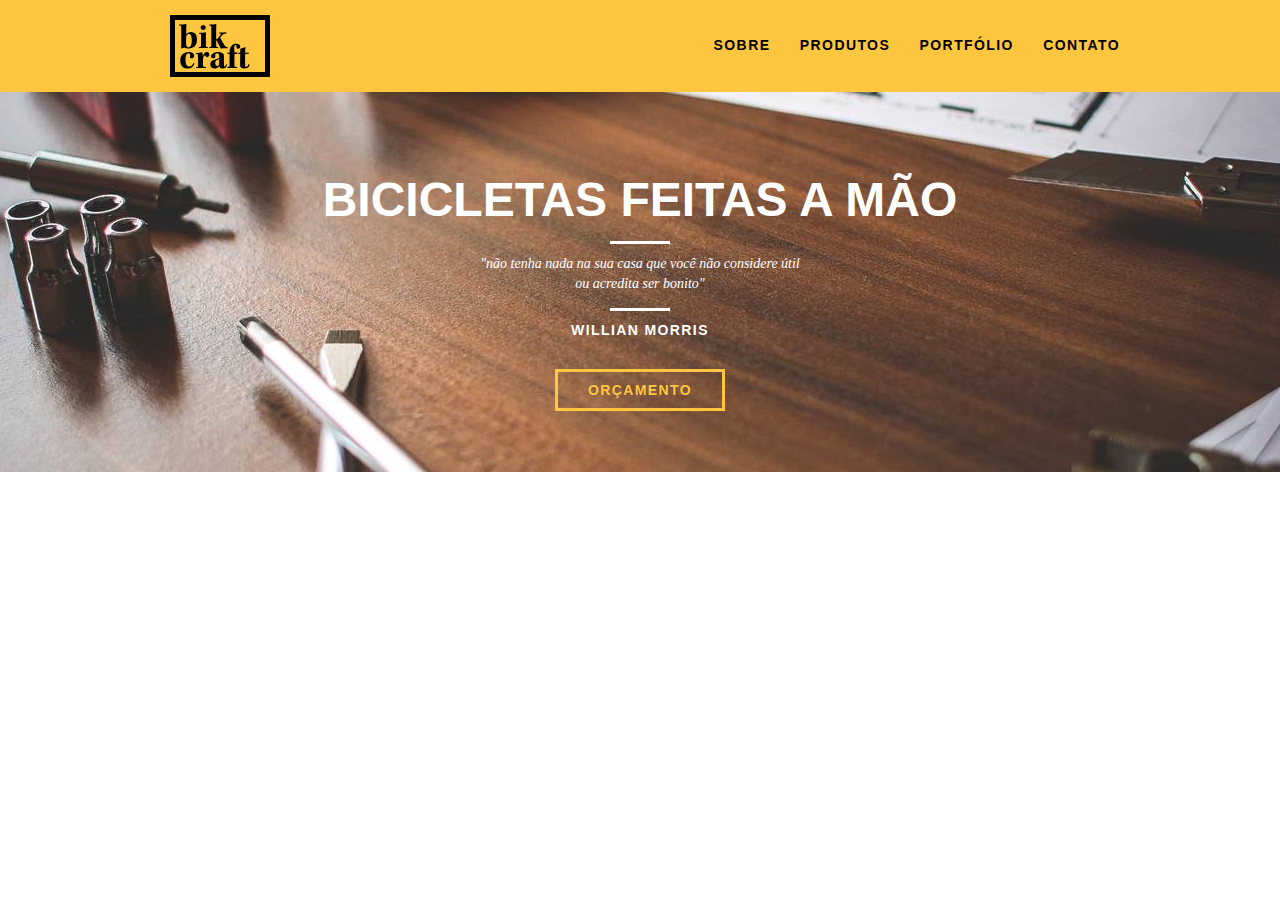
<file: index.html>
<!DOCTYPE html>
<html lang="pt-br">

<head>
  <meta charset="UTF-8">
  <title>Bikcraft</title>
  <meta name="viewport" content="width=device-width, initial-scale=1.0">
  <link rel="stylesheet" href="css/normalize.css">
  <link rel="stylesheet" href="css/reset.css">
  <link rel="stylesheet" href="css/grid.css">
  <link rel="stylesheet" href="css/style.css">
</head>

<body>

  <!---->
  <header class="header">
    <div class="container">
      <a href="index.html" class="grid-4">
        <img src="img/bikcraft.svg" alt="Bikcraft">
      </a>
      <nav class="header_menu" class="grid-12">
        <ul>
          <li><a href="sobre.html">Sobre</a></li>
          <li><a href="produtos.html">Produtos</a></li>
          <li><a href="portfolio.html">Portfólio</a></li>
          <li><a href="contato.html">Contato</a></li>
        </ul>
      </nav>
    </div>
  </header>

  <section class="introducao">
    <div class="container">
      <h1>bicicletas feitas a mão</h1>
      <blockquote class="quote-externo">
        <p>"não tenha nada na sua casa que você
          não considere útil ou acredita ser bonito"</p>
        <cite>WILLIAN MORRIS</cite>
      </blockquote>
      <a href="produtos.html" class="btn">Orçamento</a>
    </div>
  </section>

</body>

</html>
</file>
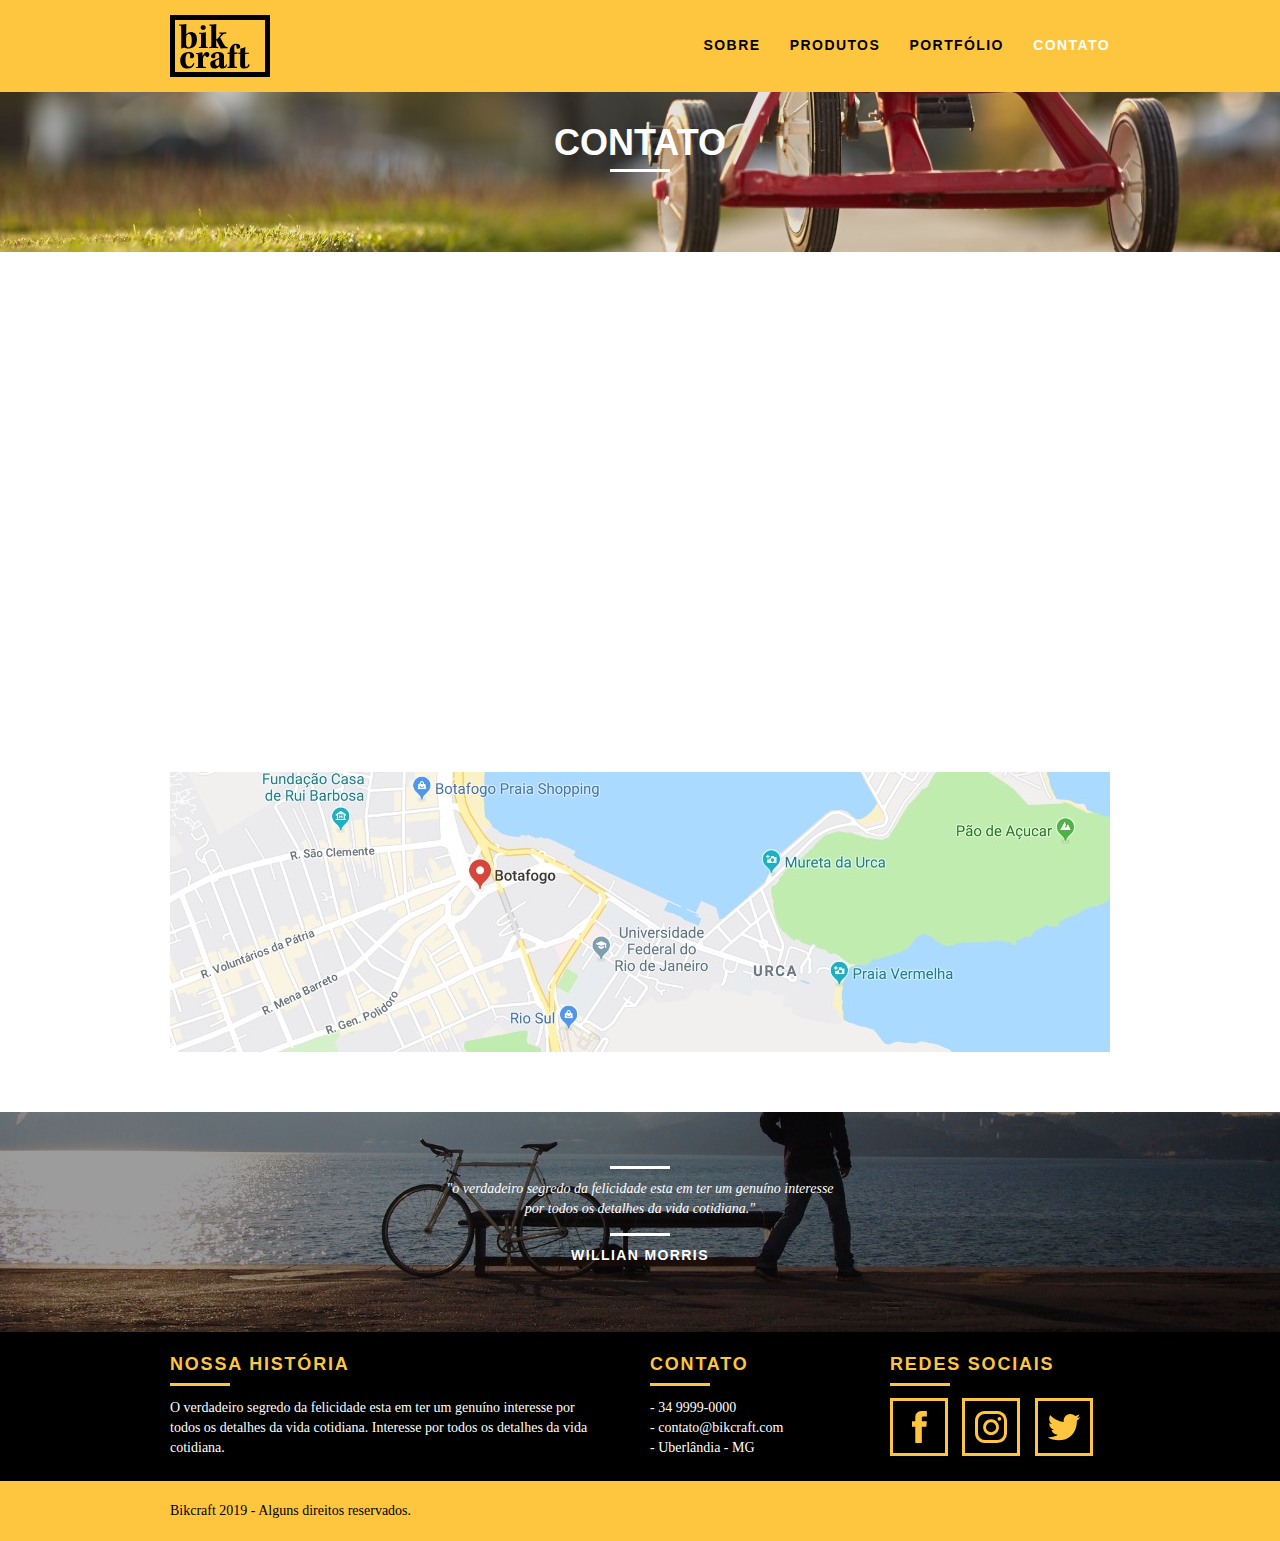
<file: contato.html>
<!DOCTYPE html>
<html lang="pt-br">

<head>
  <meta charset="UTF-8">
  <title>Bikcraft - Contato</title>
  <meta name="description"
    content="Compre sua bici Personalizada na Bikcraft, possuimos modelos retro, passeio e esporte.">


  <meta property="og:type" content="website" />
  <meta property="og:title" content="Bikcraft - bicicletas Personalizadas" />
  <meta property="og:description"
    content="Compre sua bici Personalizada na Bikcraft, possuimos modelos retro, passeio e esporte." />
  <meta property="og:url" content="htt://www.bikcraft.com/contato.html" />
  <meta property="og:image" content="http://bikcraft.com/img/og-image.png" />

  <meta name="viewport" content="width=device-width, initial-scale=1">

  <link rel="shortcut icon" href="favicon.ico">
  <meta name="viewport" content="width=device-width, initial-scale=1.0">
  <link rel="stylesheet" href="css/style.css">
  <script>document.documentElement.classList.add("js");</script>
</head>

<body>

  <header class="header">
    <div class="container">
      <a href="index.html" class="grid-4">
        <img src="img/bikcraft.svg" alt="Bikcraft">
      </a>
      <nav class="header_menu grid-12">
        <ul>
          <li><a href="sobre.html">Sobre</a></li>
          <li><a href="produtos.html">Produtos</a></li>
          <li><a href="portfolio.html">Portfólio</a></li>
          <li><a href="contato.html" class="menu_ativo">Contato</a></li>
        </ul>
      </nav>
    </div>
  </header>
  <!-- fecha header -->

  <section class="introducao-interna interna_contato">
    <div class="container">
      <h1 data-anime="400" class="fadeInDown">Contato</h1>
      <p data-anime="800" class="fadeInDown">tire suas dúvidas com a gente</p>
    </div>
  </section>
  <!-- Fecha introdução interna-->


  <section data-anime="1200" class="contato container fadeInDown">
    <form id="form_orcamento" class="contato_form grid-8" action="">
      <label for="nome">Nome</label>
      <input type="text" id="nome">
      <label for="email">E-mail</label>
      <input type="text" id="email">
      <label for="telefone">Telefone</label>
      <input type="text" id="telefone">
      <label for="espec">Especificações</label>
      <textarea id="espec"></textarea>
      <button type="submit" class="btn btn-preto">Enviar</button>
    </form>
    <div class="contato_dados grid-8">
      <h3>Dados</h3>
      <span>+ 55 34 9999-0000</span>
      <span>contato@bikcraft.com</span>
      <span>Avenida Oscar Miranda - Santa Mônica</span>
      <span>Uberlândia - MG - Brasil</span>

      <h3>redes sociais</h3>
      <ul>
        <li><a href="http://facebook.com" target="_blank"><img src="img/redes-sociais/facebook.svg"
              alt="Bikcraft facebook"></a>
        </li>
        <li><a href="http://instagram.com" target="_blank"><img src=" img/redes-sociais/instagram.svg"
              alt="Bikcraft instagram"></a>
        </li>
        <li><a href="http://twitter.com" target="_blank"><img src=" img/redes-sociais/twitter.svg"
              alt="Bikcraft twitter"></a></li>
      </ul>
    </div>
  </section>
  <!-- Fecha orçamento -->

  <section class="container contato_mapa">
    <a href="http://google.com" target="_blank" class="grid-16"><img src="img/endereco-bikcraft.jpg"
        alt="endereco bikcraft"></a>
  </section>

  <div class="quebra">
    <blockquote class="quote-externo container">
      <p>"o verdadeiro segredo da felicidade esta em ter um genuíno
        interesse por todos os detalhes da vida cotidiana."</p>
      <cite>WILLIAN MORRIS</cite>
    </blockquote>
  </div>
  <!--Fecha quote-->

  <footer>
    <div class="footer">
      <div class="container">

        <div class="grid-8 footer_historia">
          <h3>Nossa história</h3>
          <p>O verdadeiro segredo da felicidade esta em ter um genuíno
            interesse por todos os detalhes da vida cotidiana. Interesse por todos os detalhes da vida cotidiana.</p>
        </div>

        <div class="grid-4 footer_contato">
          <h3>Contato</h3>
          <ul>
            <li>- 34 9999-0000</li>
            <li>- contato@bikcraft.com</li>
            <li>- Uberlândia - MG</li>
          </ul>
        </div>

        <div class="grid-4 footer_redes">
          <h3>Redes Sociais</h3>
          <ul>
            <li><a href="http://facebook.com" target="_blank"><img src="img/redes-sociais/facebook.svg"
                  alt="Bikcraft facebook"></a>
            </li>
            <li><a href="http://instagram.com" target="_blank"><img src=" img/redes-sociais/instagram.svg"
                  alt="Bikcraft instagram"></a>
            </li>
            <li><a href="http://twitter.com" target="_blank"><img src=" img/redes-sociais/twitter.svg"
                  alt="Bikcraft twitter"></a></li>
          </ul>
        </div>

      </div>
    </div>

    <div class="copy">
      <div class="container">
        <p class="grid-16">Bikcraft 2019 - Alguns direitos reservados.</p>
      </div>
    </div>
  </footer>

  <script src="./js/simple-anime.js"></script>
  <script src="./js/script.js"></script>

</body>

</html>
</file>
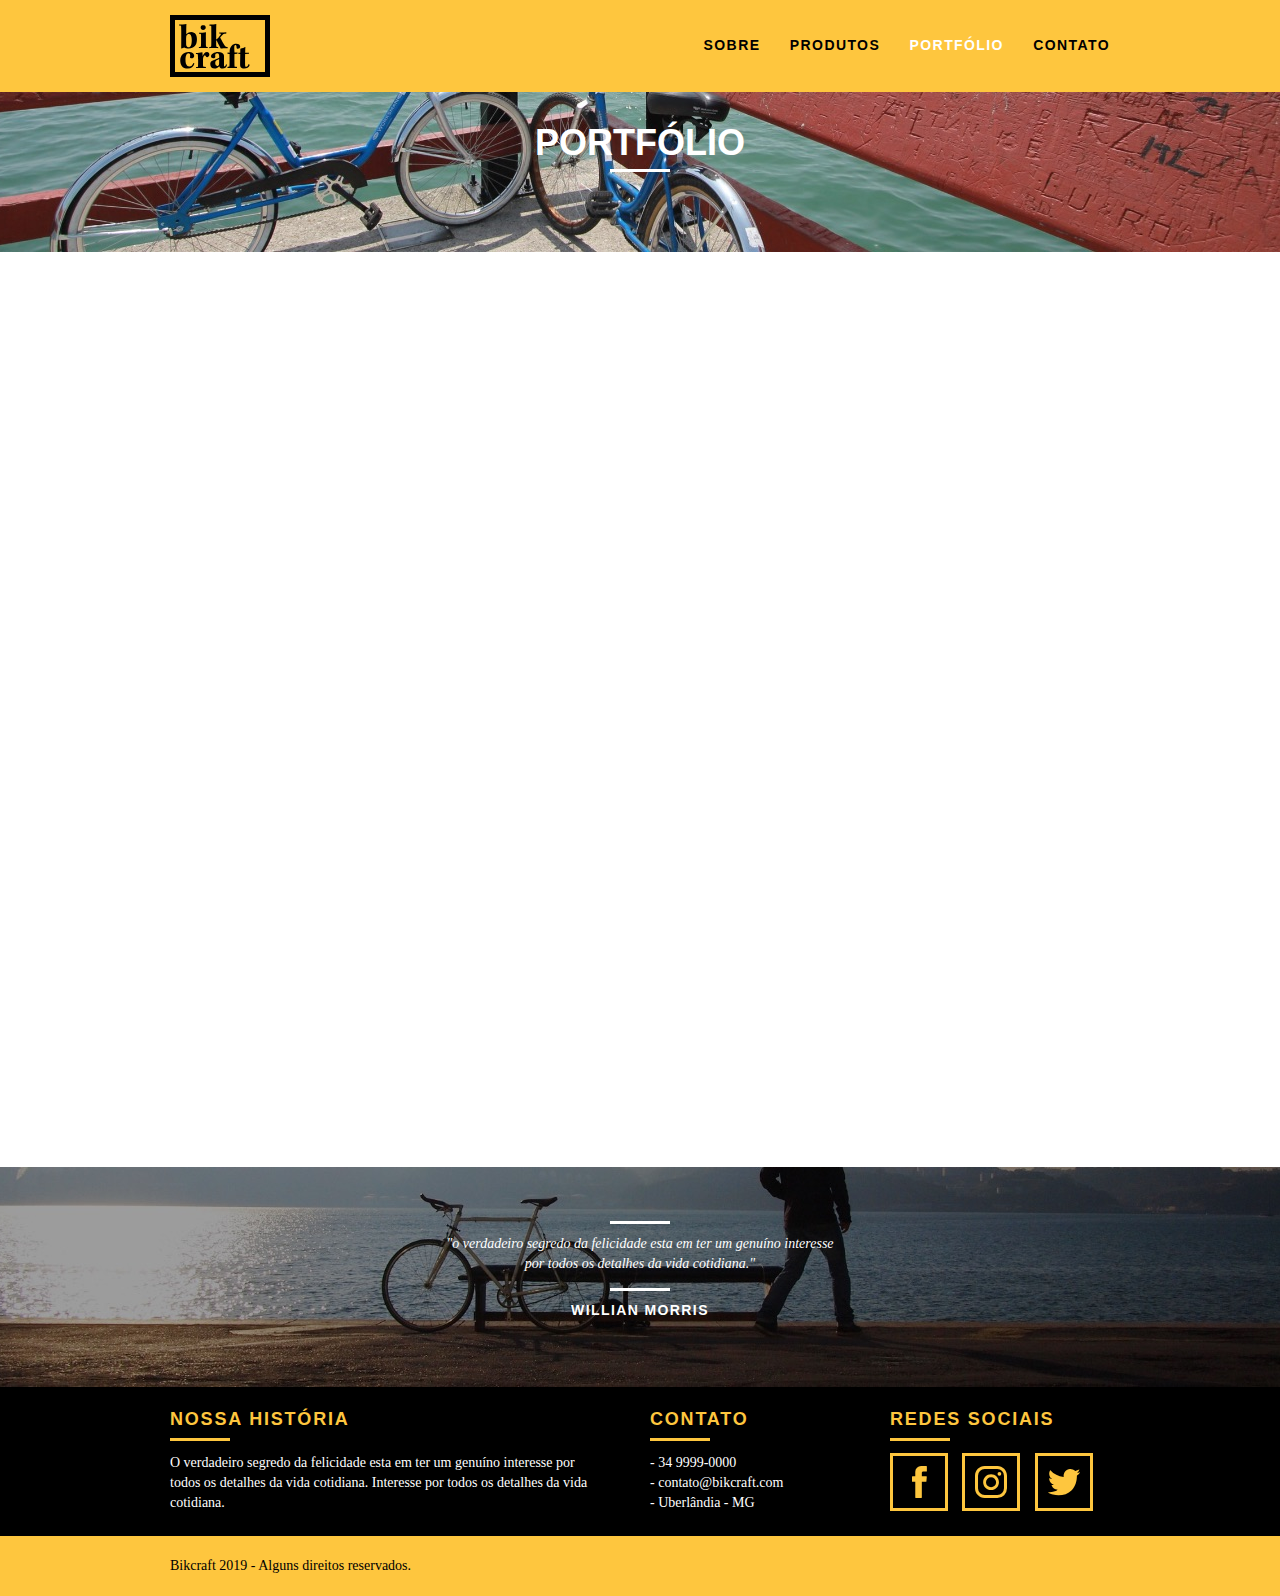
<file: portfolio.html>
<!DOCTYPE html>
<html lang="pt-br">

<head>
  <meta charset="UTF-8">
  <title>Bikcraft - Portfólio</title>
  <meta name="description"
    content="Compre sua bici Personalizada na Bikcraft, possuimos modelos retro, passeio e esporte.">


  <meta property="og:type" content="website" />
  <meta property="og:title" content="Bikcraft - bicicletas Personalizadas" />
  <meta property="og:description"
    content="Compre sua bici Personalizada na Bikcraft, possuimos modelos retro, passeio e esporte." />
  <meta property="og:url" content="htt://www.bikcraft.com/portfolio.html" />
  <meta property="og:image" content="http://bikcraft.com/img/og-image.png" />

  <meta name="viewport" content="width=device-width, initial-scale=1">

  <link rel="shortcut icon" href="favicon.ico">
  <meta name="viewport" content="width=device-width, initial-scale=1.0">
  <link rel="stylesheet" href="css/style.css">
  <script>document.documentElement.classList.add("js");</script>
</head>

<body>

  <!---->
  <header class="header">
    <div class="container">
      <a href="index.html" class="grid-4">
        <img src="img/bikcraft.svg" alt="Bikcraft">
      </a>
      <nav class="header_menu grid-12">
        <ul>
          <li><a href="sobre.html">Sobre</a></li>
          <li><a href="produtos.html">Produtos</a></li>
          <li><a href="portfolio.html" class="menu_ativo">Portfólio</a></li>
          <li><a href="contato.html">Contato</a></li>
        </ul>
      </nav>
    </div>
  </header>

  <section class="introducao-interna interna_portfolio">
    <div class="container">
      <h1 data-anime="400" class="fadeInDown">Portfólio</h1>
      <p data-anime="800" class="fadeInDown">conheça os projetos que amamos mostrar</p>
    </div>
  </section>
  <!-- fecha header -->

  <!-- Quote JAVASCRIPT -->
  <section data-anime="1200" class="container fadeInDown" data-slide="quote">
    <blockquote class="quote_clientes">
      <p>"Pedalo todos os dias com minha nova bikcraft,
        ela tem um desgn que se adequa a mim, foi um prazer
        comprar dessa equipe. Agradeço."</p>
      <cite>Barbara Moss</cite>
    </blockquote>
    <blockquote class="quote_clientes">
      <p>"Nada melhor que dar um rolê com minha super bike.
        Aqui me divirto muito, e com essa bike eu to voando
        aconselho a geral a fazer a sua também."</p>
      <cite>Enzo Borges</cite>
    </blockquote>
    <blockquote class="quote_clientes">
      <p>"Com minha bikcraft estou andando e conseguindo ir
        chegar no trabalho na hora certa, ela voa e é muito
        veloz. Agradeço a toda equipe Bikcraft."</p>
      <cite>Andre Moreira</cite>
    </blockquote>
  </section>
  <!-- FECHA QUOTE JS-->

  <section data-anime="1600" class="portfolio fadeInDown">
    <div class="container" data-slide="portfolio">
      <ul class="portfolio_lista">
        <li class="grid-8"><img src="img/portfolio/retro.jpg" alt="Bicicleta Retrô"> </li>
        <li class="grid-8"><img src=" img/portfolio/passeio.jpg" alt="Bicicleta Passeio"> </li>
        <li class="grid-16"><img src=" img/portfolio/esporte.jpg" alt="Bicicleta Esporte"> </li>
      </ul>
      <ul class="portfolio_lista">
        <li class="grid-8"><img src=" img/portfolio/passeio.jpg" alt="Bicicleta Passeio"> </li>
        <li class="grid-8"><img src="img/portfolio/retro.jpg" alt="Bicicleta Retrô"> </li>
        <li class="grid-16"><img src=" img/portfolio/esporte.jpg" alt="Bicicleta Esporte"> </li>
      </ul>
    </div>
  </section>

  <div class="quebra">
    <blockquote class="quote-externo container">
      <p>"o verdadeiro segredo da felicidade esta em ter um genuíno
        interesse por todos os detalhes da vida cotidiana."</p>
      <cite>WILLIAN MORRIS</cite>
    </blockquote>
  </div>
  <!--Fecha quote-->

  <footer>
    <div class="footer">
      <div class="container">

        <div class="grid-8 footer_historia">
          <h3>Nossa história</h3>
          <p>O verdadeiro segredo da felicidade esta em ter um genuíno
            interesse por todos os detalhes da vida cotidiana. Interesse por todos os detalhes da vida cotidiana.</p>
        </div>

        <div class="grid-4 footer_contato">
          <h3>Contato</h3>
          <ul>
            <li>- 34 9999-0000</li>
            <li>- contato@bikcraft.com</li>
            <li>- Uberlândia - MG</li>
          </ul>
        </div>

        <div class="grid-4 footer_redes">
          <h3>Redes Sociais</h3>
          <ul>
            <li><a href="http://facebook.com" target="_blank"><img src="img/redes-sociais/facebook.svg"
                  alt="Bikcraft facebook"></a>
            </li>
            <li><a href="http://instagram.com" target="_blank"><img src=" img/redes-sociais/instagram.svg"
                  alt="Bikcraft instagram"></a>
            </li>
            <li><a href="http://twitter.com" target="_blank"><img src=" img/redes-sociais/twitter.svg"
                  alt="Bikcraft twitter"></a></li>
          </ul>
        </div>

      </div>
    </div>

    <div class="copy">
      <div class="container">
        <p class="grid-16">Bikcraft 2019 - Alguns direitos reservados.</p>
      </div>
    </div>
  </footer>

  <script src="./js/simple-anime.js"></script>
  <script src="./js/simple-slide.js"></script>
  <script src="./js/script.js"></script>




</body>

</html>
</file>
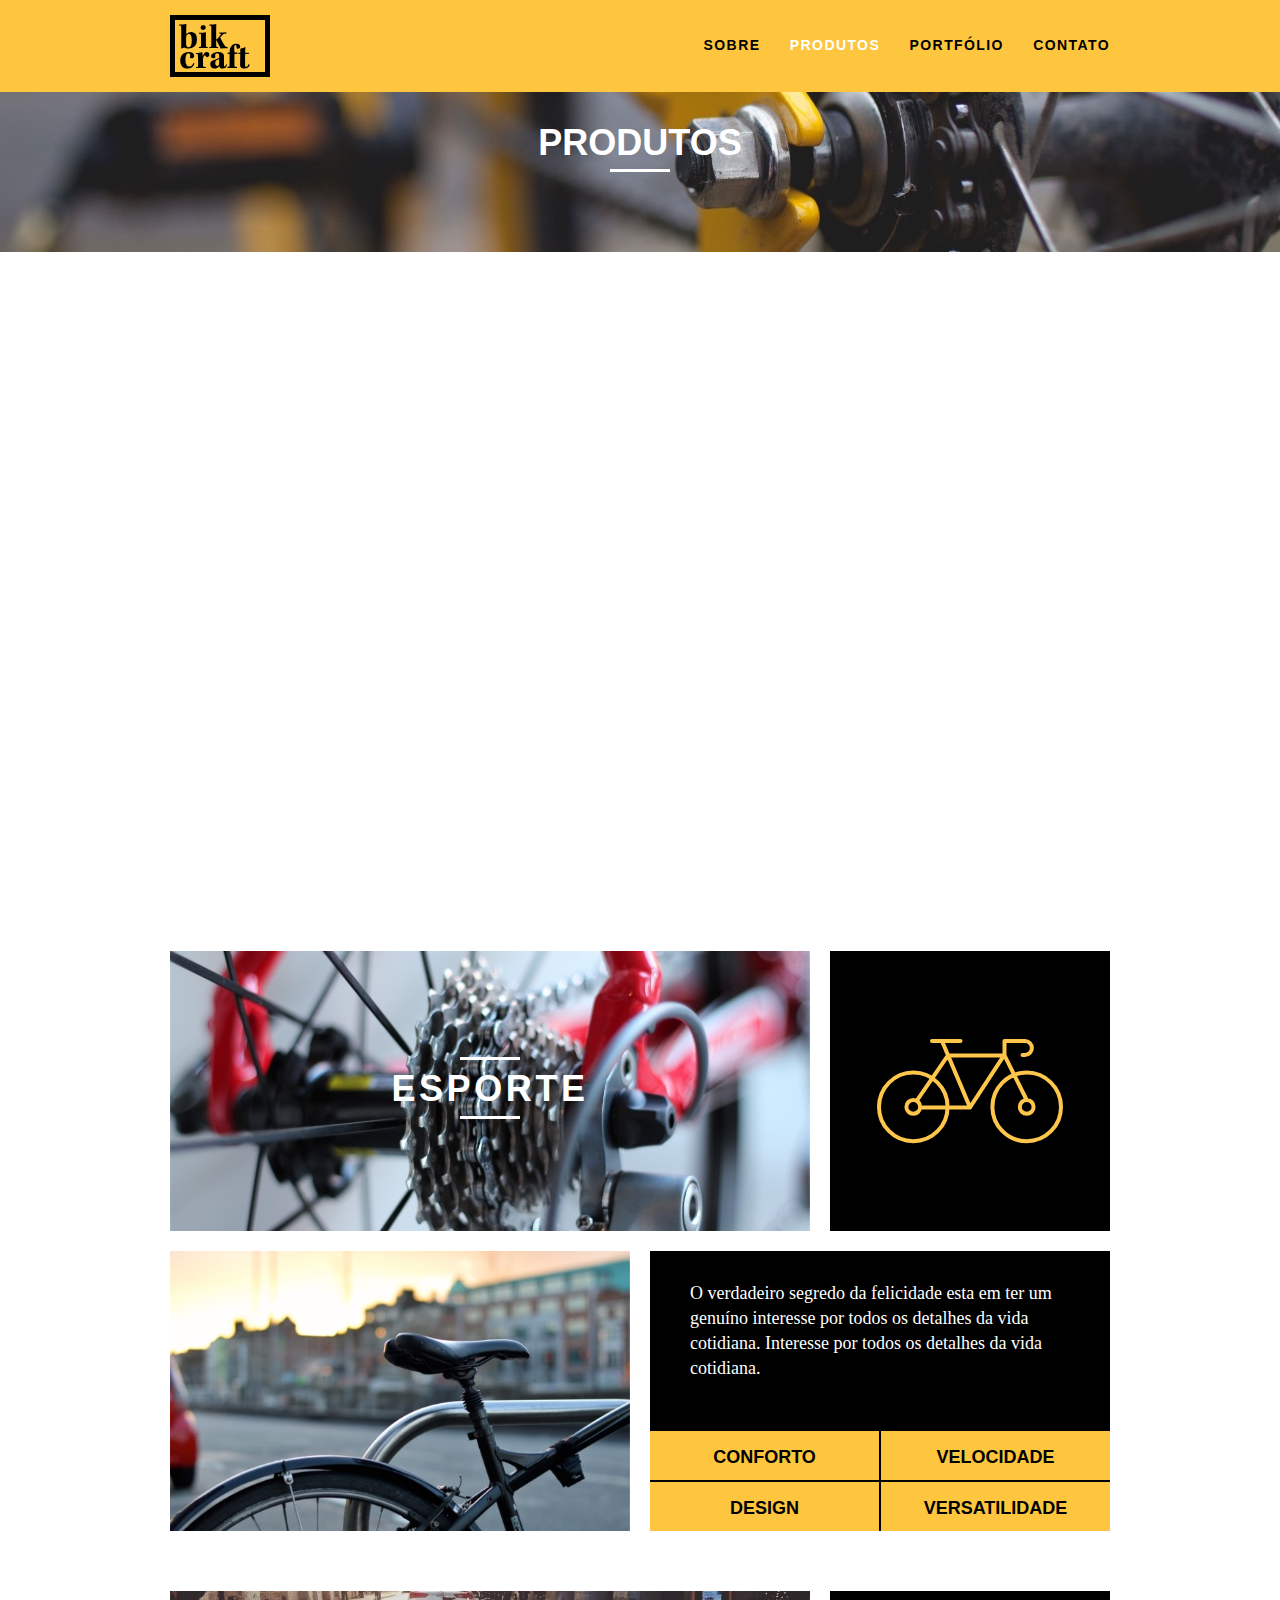
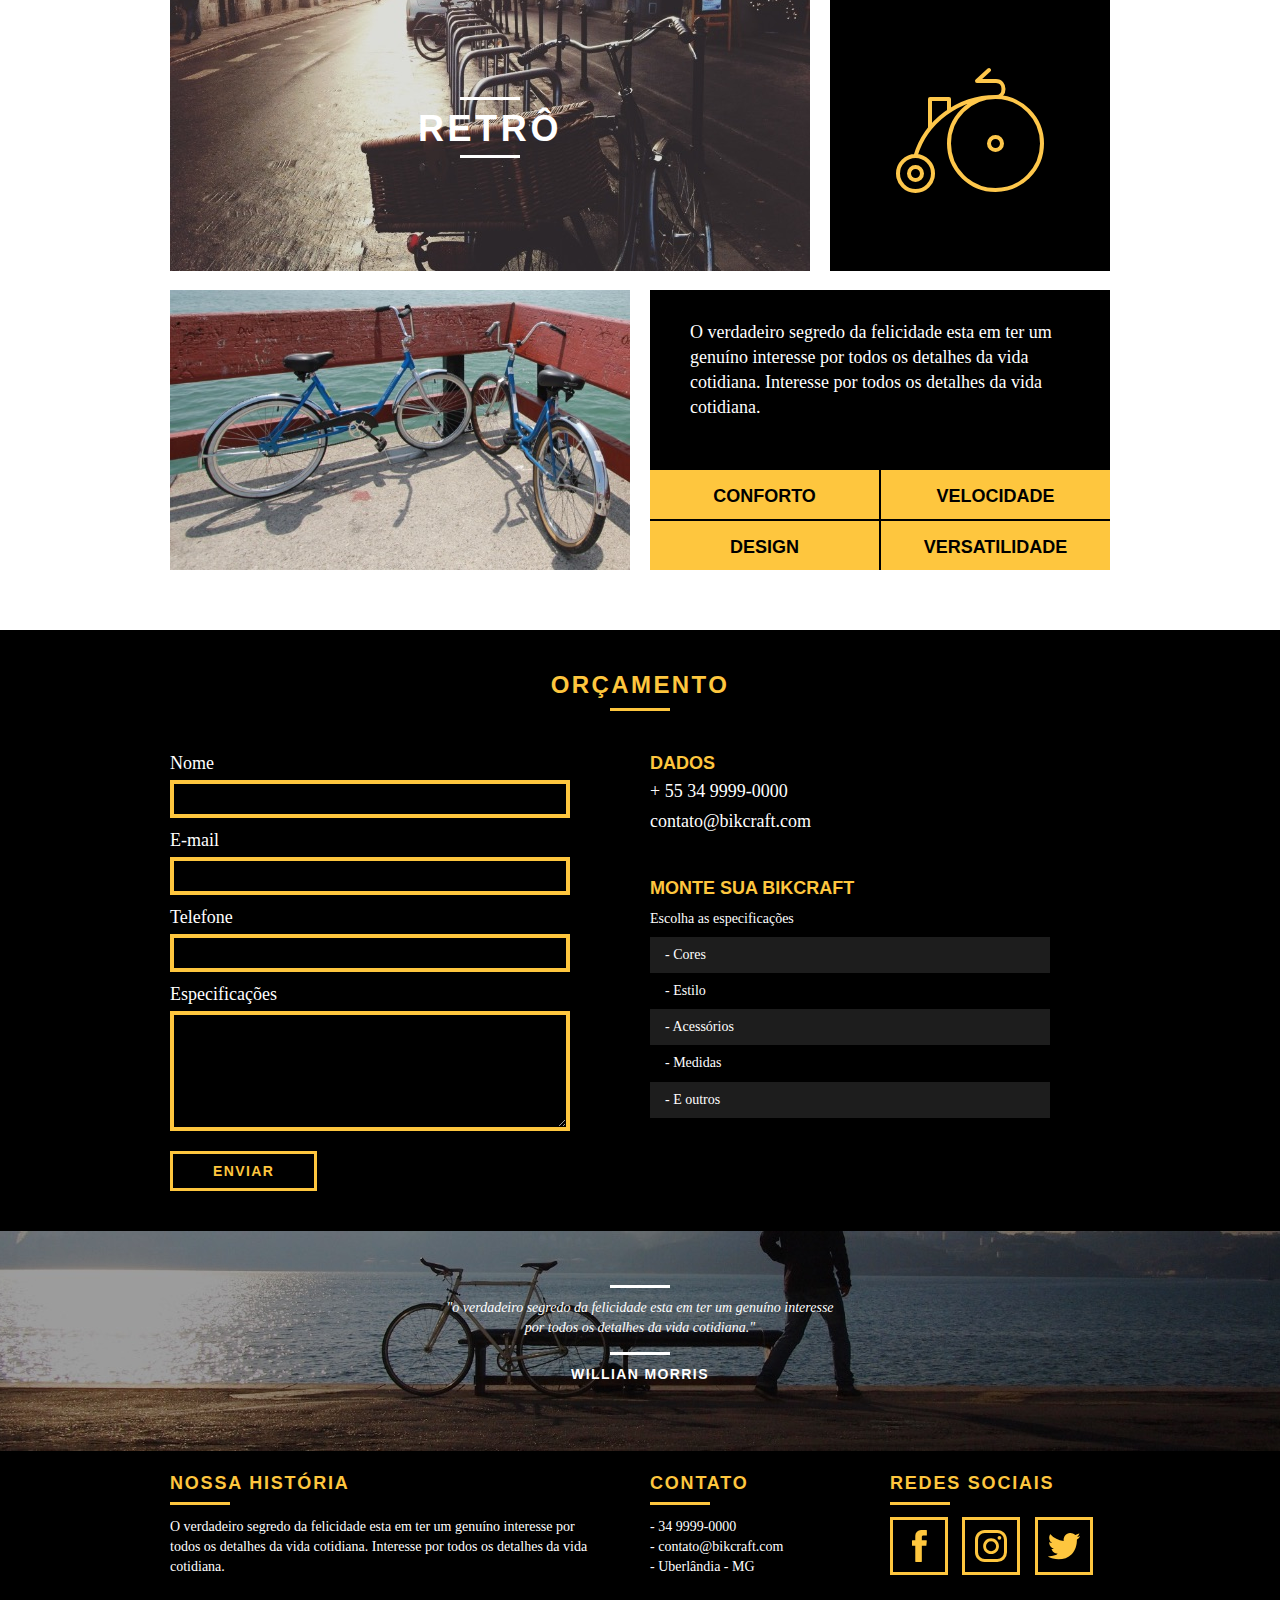
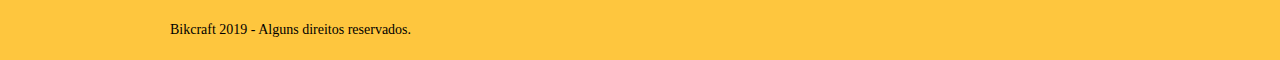
<file: produtos.html>
<!DOCTYPE html>
<html lang="pt-br">

<head>
  <meta charset="UTF-8">
  <title>Bikcraft - Produtos</title>
  <meta name="description"
    content="Compre sua bici Personalizada na Bikcraft, possuimos modelos retro, passeio e esporte.">


  <meta property="og:type" content="website" />
  <meta property="og:title" content="Bikcraft - bicicletas Personalizadas" />
  <meta property="og:description"
    content="Compre sua bici Personalizada na Bikcraft, possuimos modelos retro, passeio e esporte." />
  <meta property="og:url" content="htt://www.bikcraft.com/produtos.html" />
  <meta property="og:image" content="http://bikcraft.com/img/og-image.png" />

  <meta name="viewport" content="width=device-width, initial-scale=1">

  <link rel="shortcut icon" href="favicon.ico">
  <meta name="viewport" content="width=device-width, initial-scale=1.0">
  <link rel="stylesheet" href="css/style.css">
  <script>document.documentElement.classList.add("js");</script>
</head>

<body>

  <header class="header">
    <div class="container">
      <a href="index.html" class="grid-4">
        <img src="img/bikcraft.svg" alt="Bikcraft">
      </a>
      <nav class="header_menu grid-12">
        <ul>
          <li><a href="sobre.html">Sobre</a></li>
          <li><a href="produtos.html" class="menu_ativo">Produtos</a></li>
          <li><a href="portfolio.html">Portfólio</a></li>
          <li><a href="contato.html">Contato</a></li>
        </ul>
      </nav>
    </div>
  </header>
  <!-- fecha header -->

  <section class="introducao-interna interna_produtos">
    <div class="container">
      <h1 data-anime="400" class="fadeInDown">produtos</h1>
      <p data-anime="800" class="fadeInDown">conheça todos os nossos produtos</p>
    </div>
  </section>
  <!-- Fecha introdução interna-->

  <section data-anime="1200" class="fadeInDown container produto_item">
    <div class="grid-11">
      <img src="img/produtos/bikcraft-passeio-1.jpg" alt="Bikcraft Passeio">
      <h2>Passeio</h2>
    </div>
    <div class="grid-5 produto_icone"><img src="img/produtos/passeio.svg" alt="bikcraft passeio"></div>
    <div class="grid-8"><img src="img/produtos/bikcraft-passeio-2.jpg" alt="Bikcraft Passeio"></div>
    <div class="grid-8 produto_info">
      <p>O verdadeiro segredo da felicidade esta em ter um genuíno interesse por todos os detalhes da vida cotidiana.
        Interesse por todos os detalhes da vida cotidiana.</p>
      <ul>
        <li>Conforto</li>
        <li>Velocidade</li>
        <li>Design</li>
        <li>Versatilidade</li>
      </ul>
    </div>
  </section>

  <section class="container produto_item">
    <div class="grid-11">
      <img src="img/produtos/bikcraft-esporte-1.jpg" alt="Bikcraft Esporte">
      <h2>Esporte</h2>
    </div>
    <div class="grid-5 produto_icone"><img src="img/produtos/esporte.svg" alt="bikcraft Esporte"></div>
    <div class="grid-8"><img src="img/produtos/bikcraft-esporte-2.jpg" alt="Bikcraft Esporte"></div>
    <div class="grid-8 produto_info">
      <p>O verdadeiro segredo da felicidade esta em ter um genuíno interesse por todos os detalhes da vida cotidiana.
        Interesse por todos os detalhes da vida cotidiana.</p>
      <ul>
        <li>Conforto</li>
        <li>Velocidade</li>
        <li>Design</li>
        <li>Versatilidade</li>
      </ul>
    </div>
  </section>

  <section class="container produto_item">
    <div class="grid-11">
      <img src="img/produtos/bikcraft-retro-1.jpg" alt="Bikcraft Retro">
      <h2>Retrô</h2>
    </div>
    <div class="grid-5 produto_icone"><img src="img/produtos/retro.svg" alt="bikcraft Retro"></div>
    <div class="grid-8"><img src="img/produtos/bikcraft-retro-2.jpg" alt="Bikcraft Retro"></div>
    <div class="grid-8 produto_info">
      <p>O verdadeiro segredo da felicidade esta em ter um genuíno interesse por todos os detalhes da vida cotidiana.
        Interesse por todos os detalhes da vida cotidiana.</p>
      <ul>
        <li>Conforto</li>
        <li>Velocidade</li>
        <li>Design</li>
        <li>Versatilidade</li>
      </ul>
    </div>
  </section>
  <!-- Fecha produtos -->

  <section class="orcamento">
    <div class="container">
      <h2 class="subtitulo">Orçamento</h2>
      <form id="form_orcamento" class="form grid-8" action="">
        <label for="nome">Nome</label>
        <input type="text" id="nome">
        <label for="email">E-mail</label>
        <input type="text" id="email">
        <label for="telefone">Telefone</label>
        <input type="text" id="telefone">
        <label for="espec">Especificações</label>
        <textarea id="espec"></textarea>
        <button type="submit" class="btn">Enviar</button>
      </form>
      <div class="orcamento_dados grid-8">
        <h3>Dados</h3>
        <span>+ 55 34 9999-0000</span>
        <span>contato@bikcraft.com</span>
        <h3>Monte sua bikcraft</h3>
        <p>Escolha as especificações</p>
        <ul>
          <li>- Cores</li>
          <li>- Estilo</li>
          <li>- Acessórios</li>
          <li>- Medidas</li>
          <li>- E outros</li>
        </ul>
      </div>
    </div>
  </section>
  <!-- Fecha orçamento -->

  <div class="quebra">
    <blockquote class="quote-externo container">
      <p>"o verdadeiro segredo da felicidade esta em ter um genuíno
        interesse por todos os detalhes da vida cotidiana."</p>
      <cite>WILLIAN MORRIS</cite>
    </blockquote>
  </div>
  <!--Fecha quote-->

  <footer>
    <div class="footer">
      <div class="container">

        <div class="grid-8 footer_historia">
          <h3>Nossa história</h3>
          <p>O verdadeiro segredo da felicidade esta em ter um genuíno
            interesse por todos os detalhes da vida cotidiana. Interesse por todos os detalhes da vida cotidiana.</p>
        </div>

        <div class="grid-4 footer_contato">
          <h3>Contato</h3>
          <ul>
            <li>- 34 9999-0000</li>
            <li>- contato@bikcraft.com</li>
            <li>- Uberlândia - MG</li>
          </ul>
        </div>

        <div class="grid-4 footer_redes">
          <h3>Redes Sociais</h3>
          <ul>
            <li><a href="http://facebook.com" target="_blank"><img src="img/redes-sociais/facebook.svg"
                  alt="Bikcraft facebook"></a>
            </li>
            <li><a href="http://instagram.com" target="_blank"><img src=" img/redes-sociais/instagram.svg"
                  alt="Bikcraft instagram"></a>
            </li>
            <li><a href="http://twitter.com" target="_blank"><img src=" img/redes-sociais/twitter.svg"
                  alt="Bikcraft twitter"></a></li>
          </ul>
        </div>

      </div>
    </div>

    <div class="copy">
      <div class="container">
        <p class="grid-16">Bikcraft 2019 - Alguns direitos reservados.</p>
      </div>
    </div>
  </footer>

  <script src="./js/simple-anime.js"></script>
  <script src="./js/script.js"></script>


</body>

</html>
</file>
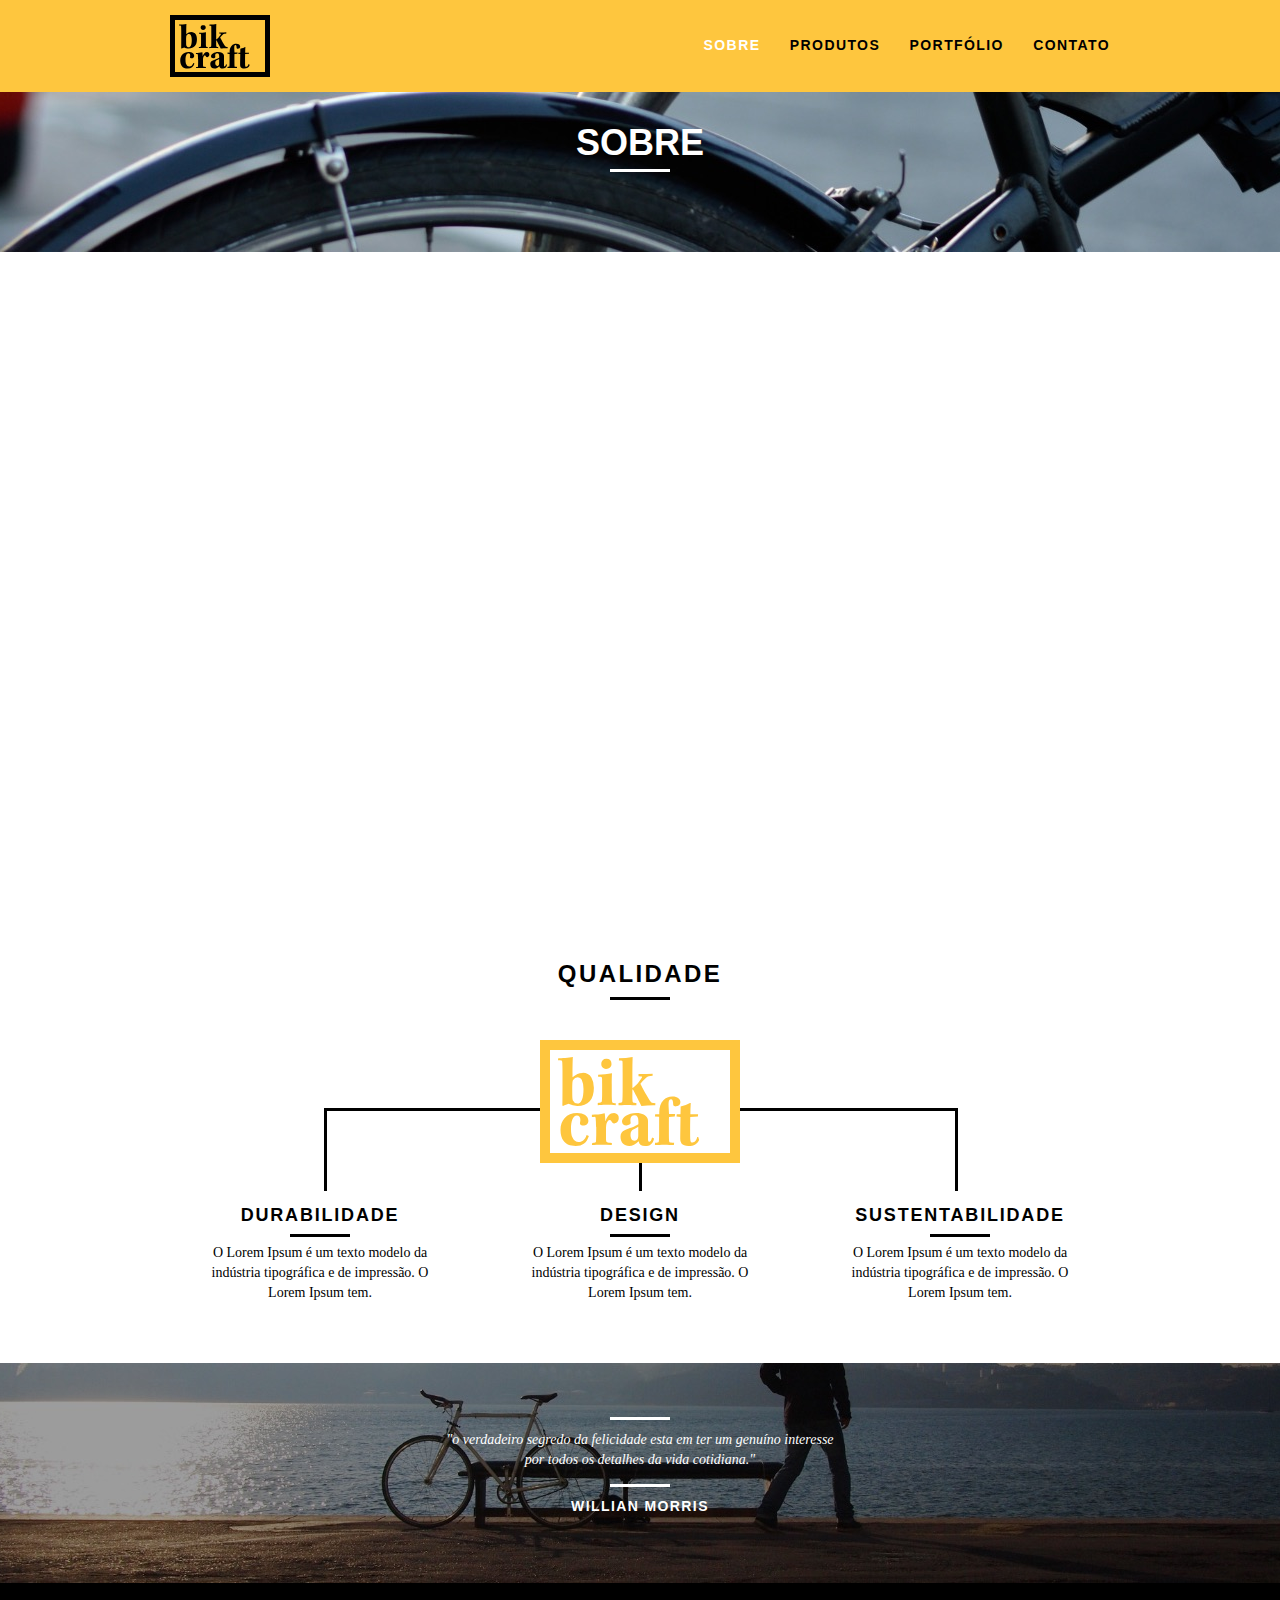
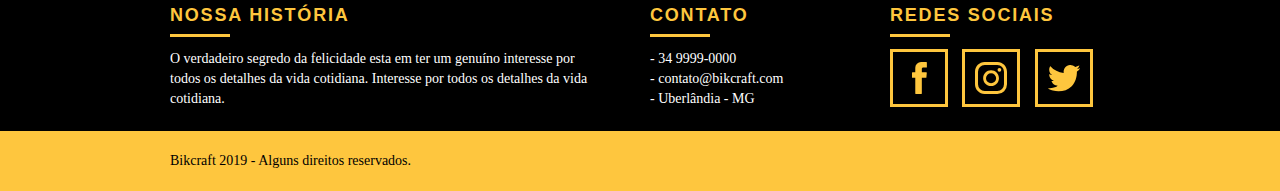
<file: sobre.html>
<!DOCTYPE html>
<html lang="pt-br">

<head>
  <meta charset="UTF-8">
  <title>Bikcraft - Sobre</title>

  <meta name="description"
    content="Compre sua bici Personalizada na Bikcraft, possuimos modelos retro, passeio e esporte.">


  <meta property="og:type" content="website" />
  <meta property="og:title" content="Bikcraft - bicicletas Personalizadas" />
  <meta property="og:description"
    content="Compre sua bici Personalizada na Bikcraft, possuimos modelos retro, passeio e esporte." />
  <meta property="og:url" content="htt://www.bikcraft.com/sobre.html" />
  <meta property="og:image" content="http://bikcraft.com/img/og-image.png" />

  <meta name="viewport" content="width=device-width, initial-scale=1">

  <link rel="shortcut icon" href="favicon.ico">

  <meta name="viewport" content="width=device-width, initial-scale=1.0">
  <link rel="stylesheet" href="css/style.css">
  <script>document.documentElement.classList.add("js");</script>
</head>

<body>

  <!---->
  <header class="header">
    <div class="container">
      <a href="index.html" class="grid-4">
        <img src="img/bikcraft.svg" alt="Bikcraft">
      </a>
      <nav class="header_menu grid-12">
        <ul>
          <li><a href="sobre.html" class="menu_ativo">Sobre</a></li>
          <li><a href="produtos.html">Produtos</a></li>
          <li><a href="portfolio.html">Portfólio</a></li>
          <li><a href="contato.html">Contato</a></li>
        </ul>
      </nav>
    </div>
  </header>

  <section class="introducao-interna interna_sobre">
    <div class="container">
      <h1 data-anime="400" class="fadeInDown">sobre</h1>
      <p data-anime="800" class="fadeInDown">conheça mais sobre a Bikcraft</p>
    </div>
  </section>

  <section data-anime="1200" class="fadeInDown missao_sobre container">
    <div class="grid-10">
      <h2 class="subtitulo-interno">História, missão e visão</h2>
      <p>O verdadeiro segredo da felicidade esta em ter um genuíno interesse por todos os detalhes da vida cotidiana.
        Interesse por todos os detalhes da vida cotidiana. </p>
      <p>O verdadeiro segredo da felicidade esta em ter um genuíno
        interesse por todos os detalhes da vida cotidiana. Interesse por todos os detalhes da vida cotidiana.</p>
    </div>
    <div class="grid-6">
      <h2 class="subtitulo-interno">Valores</h2>
      <ul>
        <li>- Qualidade no processo com</li>
        <li>- Foco no cliente sem perder a</li>
        <li>- Diversão, preservando a</li>
        <li>- Natureza com sustentabilidade</li>
      </ul>
    </div>

    <div class="grid-16 foto_equipe">
      <img src="img/equipe-bikcraft.jpg" alt="Equipe bikcraft">
    </div>
  </section>


  <section class="qualidade container">
    <h2 class="subtitulo">Qualidade</h2>
    <img src="img/bikcraft-qualidade.svg" alt="Qualidade">
    <ul class="qualidade_lista">
      <li class="grid-1-3">
        <h3>Durabilidade</h3>
        <p>O Lorem Ipsum é um texto modelo da indústria tipográfica e de impressão. O Lorem Ipsum tem.</p>
      </li>
      <li class="grid-1-3">
        <h3>Design</h3>
        <p>O Lorem Ipsum é um texto modelo da indústria tipográfica e de impressão. O Lorem Ipsum tem.</p>
      </li>
      <li class="grid-1-3">
        <h3>Sustentabilidade</h3>
        <p>O Lorem Ipsum é um texto modelo da indústria tipográfica e de impressão. O Lorem Ipsum tem.</p>
      </li>
    </ul>

  </section>
  <!--Fecha Qualidade-->

  <div class="quebra">
    <blockquote class="quote-externo container">
      <p>"o verdadeiro segredo da felicidade esta em ter um genuíno
        interesse por todos os detalhes da vida cotidiana."</p>
      <cite>WILLIAN MORRIS</cite>
    </blockquote>
  </div>
  <!--Fecha quote-->

  <footer>
    <div class="footer">
      <div class="container">

        <div class="grid-8 footer_historia">
          <h3>Nossa história</h3>
          <p>O verdadeiro segredo da felicidade esta em ter um genuíno
            interesse por todos os detalhes da vida cotidiana. Interesse por todos os detalhes da vida cotidiana.</p>
        </div>

        <div class="grid-4 footer_contato">
          <h3>Contato</h3>
          <ul>
            <li>- 34 9999-0000</li>
            <li>- contato@bikcraft.com</li>
            <li>- Uberlândia - MG</li>
          </ul>
        </div>

        <div class="grid-4 footer_redes">
          <h3>Redes Sociais</h3>
          <ul>
            <li><a href="http://facebook.com" target="_blank"><img src="img/redes-sociais/facebook.svg"
                  alt="Bikcraft facebook"></a>
            </li>
            <li><a href="http://instagram.com" target="_blank"><img src=" img/redes-sociais/instagram.svg"
                  alt="Bikcraft instagram"></a>
            </li>
            <li><a href="http://twitter.com" target="_blank"><img src=" img/redes-sociais/twitter.svg"
                  alt="Bikcraft twitter"></a></li>
          </ul>
        </div>

      </div>
    </div>

    <div class="copy">
      <div class="container">
        <p class="grid-16">Bikcraft 2019 - Alguns direitos reservados.</p>
      </div>
    </div>
  </footer>


  <script src="./js/simple-anime.js"></script>
  <script src="./js/script.js"></script>

</body>

</html>
</file>
<file: css/grid.css>
*,
*:before,
*:after {
	-webkit-box-sizing: border-box;
	-moz-box-sizing: border-box;
	box-sizing: border-box;
}

.container {
	width: 960px;
	margin: 0 auto;
	padding: 0px;
	position: relative;
}

.container:after,
.container:before {
	content: " ";
	display: table;
}

.container:after {
	clear: both;
}

.grid-1,
.grid-2,
.grid-3,
.grid-4,
.grid-5,
.grid-6,
.grid-7,
.grid-8,
.grid-9,
.grid-10,
.grid-11,
.grid-12,
.grid-13,
.grid-14,
.grid-15,
.grid-16,
.grid-1-3 {
	float: left;
	margin-left: 10px;
	margin-right: 10px;
}

.grid-1 {
	width: 40px;
}

.grid-2 {
	width: 100px;
}

.grid-3 {
	width: 160px;
}

.grid-4 {
	width: 220px;
}

.grid-5 {
	width: 280px;
}

.grid-6 {
	width: 340px;
}

.grid-7 {
	width: 400px;
}

.grid-8 {
	width: 460px;
}

.grid-9 {
	width: 520px;
}

.grid-10 {
	width: 580px;
}

.grid-11 {
	width: 640px;
}

.grid-12 {
	width: 700px;
}

.grid-13 {
	width: 760px;
}

.grid-14 {
	width: 820px;
}

.grid-15 {
	width: 880px;
}

.grid-16 {
	width: 940px;
}

.grid-1-3 {
	width: 300px;
}

/*fim grid layout normal*/

@media	only screen and (min-width: 788px) and (max-width: 979px) {
	.container {
		width: 768px;
	}

	.grid-1 {
		width: 28px;
	}

	.grid-2 {
		width: 76px;
	}

	.grid-3 {
		width: 124px;
	}

	.grid-4 {
		width: 172px;
	}

	.grid-5 {
		width: 220px;
	}

	.grid-6 {
		width: 268px;
	}

	.grid-7 {
		width: 316px;
	}

	.grid-8 {
		width: 364px;
	}

	.grid-9 {
		width: 412px;
	}

	.grid-10 {
		width: 460px;
	}

	.grid-11 {
		width: 508px;
	}

	.grid-12 {
		width: 556px;
	}

	.grid-13 {
		width: 604px;
	}

	.grid-14 {
		width: 652px;
	}

	.grid-15 {
		width: 700px;
	}

	.grid-16 {
		width: 748px;
	}

	.grid-1-3 {
		width: 236px;
	}
}

/*fim grid layout tablet*/

@media	only screen and (max-width: 787px) {
	.container {
		width: 300px;
	}

	.grid-1,
	.grid-2,
	.grid-3,
	.grid-4,
	.grid-5,
	.grid-6,
	.grid-7,
	.grid-8,
	.grid-9,
	.grid-10,
	.grid-11,
	.grid-12,
	.grid-13,
	.grid-14,
	.grid-15,
	.grid-16,
	.grid-1-3 {
		width: 300px;
		margin: 0 0 20px 0;
		float: none;
	}

}
</file>
<file: css/style.css>
html {
  line-height: 1.15;
  -webkit-text-size-adjust: 100%
}

body {
  margin: 0
}

main {
  display: block
}

h1 {
  font-size: 2em;
  margin: .67em 0
}

hr {
  box-sizing: content-box;
  height: 0;
  overflow: visible
}

pre {
  font-family: monospace, monospace;
  font-size: 1em
}

a {
  background-color: transparent
}

abbr[title] {
  border-bottom: none;
  text-decoration: underline;
  text-decoration: underline dotted
}

b,
strong {
  font-weight: bolder
}

code,
kbd,
samp {
  font-family: monospace, monospace;
  font-size: 1em
}

small {
  font-size: 80%
}

sub,
sup {
  font-size: 75%;
  line-height: 0;
  position: relative;
  vertical-align: baseline
}

sub {
  bottom: -.25em
}

sup {
  top: -.5em
}

img {
  border-style: none
}

button,
input,
optgroup,
select,
textarea {
  font-family: inherit;
  font-size: 100%;
  line-height: 1.15;
  margin: 0
}

button,
input {
  overflow: visible
}

button,
select {
  text-transform: none
}

button,
[type="button"],
[type="reset"],
[type="submit"] {
  -webkit-appearance: button
}

button::-moz-focus-inner,
[type="button"]::-moz-focus-inner,
[type="reset"]::-moz-focus-inner,
[type="submit"]::-moz-focus-inner {
  border-style: none;
  padding: 0
}

button:-moz-focusring,
[type="button"]:-moz-focusring,
[type="reset"]:-moz-focusring,
[type="submit"]:-moz-focusring {
  outline: 1px dotted ButtonText
}

fieldset {
  padding: .35em .75em .625em
}

legend {
  box-sizing: border-box;
  color: inherit;
  display: table;
  max-width: 100%;
  padding: 0;
  white-space: normal
}

progress {
  vertical-align: baseline
}

textarea {
  overflow: auto
}

[type="checkbox"],
[type="radio"] {
  box-sizing: border-box;
  padding: 0
}

[type="number"]::-webkit-inner-spin-button,
[type="number"]::-webkit-outer-spin-button {
  height: auto
}

[type="search"] {
  -webkit-appearance: textfield;
  outline-offset: -2px
}

[type="search"]::-webkit-search-decoration {
  -webkit-appearance: none
}

::-webkit-file-upload-button {
  -webkit-appearance: button;
  font: inherit
}

details {
  display: block
}

summary {
  display: list-item
}

template {
  display: none
}

[hidden] {
  display: none
}

a {
  text-decoration: none
}

ol,
ul {
  list-style: none
}

html,
body,
div,
span,
iframe,
h1,
h2,
h3,
h4,
h5,
h6,
p,
blockquote,
a,
em,
img,
dl,
dt,
dd,
ol,
ul,
li,
fieldset,
form,
label,
legend,
article,
footer,
header,
nav,
section,
main {
  margin: 0;
  padding: 0;
  border: 0;
  vertical-align: baseline
}

h1,
h2,
h3,
h4,
h5,
h6,
p,
a,
ul {
  font-size: 1em;
  font-weight: 400
}

*,
:before,
:after {
  -webkit-box-sizing: border-box;
  -moz-box-sizing: border-box;
  box-sizing: border-box
}

.container {
  width: 960px;
  margin: 0 auto;
  padding: 0;
  position: relative
}

.container:after,
.container:before {
  content: " ";
  display: table
}

.container:after {
  clear: both
}

.grid-1,
.grid-2,
.grid-3,
.grid-4,
.grid-5,
.grid-6,
.grid-7,
.grid-8,
.grid-9,
.grid-10,
.grid-11,
.grid-12,
.grid-13,
.grid-14,
.grid-15,
.grid-16,
.grid-1-3 {
  float: left;
  margin-left: 10px;
  margin-right: 10px
}

.grid-1 {
  width: 40px
}

.grid-2 {
  width: 100px
}

.grid-3 {
  width: 160px
}

.grid-4 {
  width: 220px
}

.grid-5 {
  width: 280px
}

.grid-6 {
  width: 340px
}

.grid-7 {
  width: 400px
}

.grid-8 {
  width: 460px
}

.grid-9 {
  width: 520px
}

.grid-10 {
  width: 580px
}

.grid-11 {
  width: 640px
}

.grid-12 {
  width: 700px
}

.grid-13 {
  width: 760px
}

.grid-14 {
  width: 820px
}

.grid-15 {
  width: 880px
}

.grid-16 {
  width: 940px
}

.grid-1-3 {
  width: 300px
}

@media	only screen and (min-width: 788px) and (max-width: 979px) {
  .container {
    width: 768px
  }

  .grid-1 {
    width: 28px
  }

  .grid-2 {
    width: 76px
  }

  .grid-3 {
    width: 124px
  }

  .grid-4 {
    width: 172px
  }

  .grid-5 {
    width: 220px
  }

  .grid-6 {
    width: 268px
  }

  .grid-7 {
    width: 316px
  }

  .grid-8 {
    width: 364px
  }

  .grid-9 {
    width: 412px
  }

  .grid-10 {
    width: 460px
  }

  .grid-11 {
    width: 508px
  }

  .grid-12 {
    width: 556px
  }

  .grid-13 {
    width: 604px
  }

  .grid-14 {
    width: 652px
  }

  .grid-15 {
    width: 700px
  }

  .grid-16 {
    width: 748px
  }

  .grid-1-3 {
    width: 236px
  }
}

@media	only screen and (max-width: 787px) {
  .container {
    width: 300px
  }

  .grid-1,
  .grid-2,
  .grid-3,
  .grid-4,
  .grid-5,
  .grid-6,
  .grid-7,
  .grid-8,
  .grid-9,
  .grid-10,
  .grid-11,
  .grid-12,
  .grid-13,
  .grid-14,
  .grid-15,
  .grid-16,
  .grid-1-3 {
    width: 300px;
    margin: 0 0 20px;
    float: none
  }
}

body {
  font-family: Arial, Helvetica, sans-serif
}

p {
  font-family: Georgia, "Times New Roman", Times, serif;
  font-size: 14px;
  line-height: 20px
}

img {
  display: block;
  max-width: 100%
}

.btn {
  border: 3px solid #fec63e;
  padding: 10px 30px;
  color: #fec63e;
  font-size: 14px;
  line-height: 20px;
  text-transform: uppercase;
  font-weight: 700;
  letter-spacing: .1em
}

.btn:hover {
  color: #fff;
  border-color: #fff
}

.btn.btn-preto:hover {
  color: #000;
  border-color: #000
}

.subtitulo {
  font-size: 24px;
  line-height: 30px;
  font-weight: 700;
  letter-spacing: .1em;
  color: #000;
  text-transform: uppercase;
  text-align: center;
  margin-bottom: 40px
}

.subtitulo:after {
  content: "";
  display: block;
  width: 60px;
  height: 3px;
  background: #000;
  margin: 8px auto
}

.subtitulo-interno {
  font-size: 24px;
  line-height: 30px;
  font-weight: 700;
  letter-spacing: .1em;
  color: #000;
  text-transform: uppercase;
  margin-bottom: 20px
}

.subtitulo-interno:after {
  content: "";
  display: block;
  width: 60px;
  height: 3px;
  background: #000;
  margin: 8px 0
}

.header {
  position: fixed;
  top: 0;
  width: 100%;
  background: #fec63e;
  padding: 15px 0;
  z-index: 10
}

.header_menu {
  text-align: right
}

.header_menu ul li {
  display: inline-block;
  margin-left: 25px;
  margin-top: 20px
}

.header_menu ul li a {
  color: #000;
  font-weight: 700;
  text-transform: uppercase;
  letter-spacing: .1em;
  font-size: 14px;
  line-height: 20px;
  padding: 10px 0
}

.header_menu ul li a:hover {
  color: #fff
}

.header_menu ul li a.menu_ativo {
  color: #fff
}

.introducao {
  width: 100%;
  height: 380px;
  background: url(../img/bg.jpg) no-repeat center;
  background-size: cover;
  margin-top: 92px;
  text-align: center;
  padding-top: 80px
}

.introducao h1 {
  font-size: 48px;
  color: #fff;
  font-weight: 700;
  text-transform: uppercase
}

.quote-externo {
  max-width: 320px;
  margin: 0 auto;
  margin-bottom: 40px;
  color: #fff
}

.quote-externo p {
  font-style: italic
}

.quote-externo p:before,
.quote-externo p:after {
  content: "";
  display: block;
  width: 60px;
  height: 3px;
  background: #fff;
  margin: 14px auto 10px
}

.quote-externo cite {
  font-style: normal;
  font-weight: 700;
  font-size: 14px;
  letter-spacing: .1em
}

.introducao-interna {
  width: 100%;
  margin-top: 92px;
  height: 160px;
  text-align: center;
  color: #fff;
  padding-top: 30px
}

.introducao-interna h1 {
  font-size: 36px;
  font-weight: 700;
  text-transform: uppercase
}

.introducao-interna h1:after {
  content: "";
  display: block;
  width: 60px;
  height: 3px;
  background: #fff;
  margin: 6px auto 10px
}

.produtos {
  padding: 60px 0
}

.produtos_lista li {
  background: #fec63e;
  text-align: center
}

.produtos_lista li img {
  margin: 0 auto
}

.produtos_lista li h3 {
  font-weight: 700;
  font-size: 18px;
  line-height: 25px;
  text-transform: uppercase;
  letter-spacing: .1em;
  margin-top: 20px
}

.produtos_lista li h3:after {
  content: "";
  display: block;
  width: 60px;
  height: 3px;
  background: #000;
  margin: 2px auto
}

.produtos_lista li p {
  padding: 10px 20px 20px
}

.produtos_icone {
  background: #000;
  padding: 20px
}

.call {
  padding-top: 40px;
  text-align: center;
  clear: both
}

.call p {
  margin-bottom: 20px
}

.portfolio {
  width: 100%;
  background: #000;
  padding: 40px
}

.portfolio .subtitulo {
  color: #fec63e
}

.portfolio .subtitulo:after {
  background: #fec63e
}

.portfolio_lista li:last-child {
  margin-top: 20px
}

.portfolio .call p {
  color: #fff
}

.qualidade {
  padding: 60px 0
}

.qualidade:after {
  content: "";
  width: 634px;
  height: 83px;
  display: block;
  background: url(../img/linhas.svg) no-repeat center;
  position: absolute;
  top: 209px;
  right: 162px;
  z-index: -1
}

.qualidade_lista {
  padding-top: 20px;
  overflow: auto
}

.qualidade img {
  margin: 0 auto
}

.qualidade li {
  text-align: center;
  padding: 0 40px
}

.qualidade_lista li h3 {
  font-weight: 700;
  font-size: 18px;
  line-height: 25px;
  text-transform: uppercase;
  letter-spacing: .1em;
  margin-top: 20px
}

.qualidade_lista li h3:after {
  content: "";
  display: block;
  width: 60px;
  height: 3px;
  background: #000;
  margin: 6px auto
}

.quebra {
  width: 100%;
  height: 220px;
  background: url(../img/bg-footer.jpg) no-repeat center;
  background-size: cover;
  text-align: center;
  padding-top: 40px
}

.quebra .quote-externo {
  max-width: 400px
}

.footer {
  width: 100%;
  background: #000;
  color: #fff;
  padding: 20px
}

.footer h3 {
  font-size: 18px;
  line-height: 25px;
  color: #fec63e;
  text-transform: uppercase;
  font-weight: 700;
  letter-spacing: .1em
}

.footer h3:after {
  content: "";
  display: block;
  width: 60px;
  height: 3px;
  background: #fec63e;
  margin: 6px 0 12px
}

.footer_historia {
  padding-right: 40px
}

.footer_contato ul li {
  font-size: 14px;
  line-height: 20px;
  font-family: Georgia, "Times New Roman", Times, serif
}

.footer_redes ul li {
  display: inline-block;
  margin-right: 10px
}

.footer_redes ul li a {
  border: 3px solid #fec63e;
  display: block;
  padding: 10px
}

.footer_redes ul li a:hover {
  border-color: #fff
}

.copy {
  width: 100%;
  background: #fec63e;
  padding: 20px
}

.js [data-slide] {
  position: relative
}

.js [data-slide]>* {
  position: absolute;
  top: 0;
  opacity: 0
}

.js [data-slide]>.active {
  position: relative;
  opacity: 1;
  transition: opacity 500ms
}

.js [data-slide-nav] {
  display: block;
  margin-top: 20px;
  text-align: center
}

.js [data-slide-nav] button {
  display: inline-block;
  width: 12px;
  height: 12px;
  margin: 4px;
  border: none;
  padding: 0;
  border-radius: 6px;
  text-indent: -99px;
  overflow: hidden;
  background: #1d1d1d;
  outline: none
}

.js [data-slide-nav] button.active {
  background: #fec63e
}

.js [data-anime] {
  opacity: 0
}

.fadeInDown {
  transform: translate3d(0, -20px, 0)
}

.js .anime {
  opacity: 1;
  transform: none;
  transition: opacity .8s, transform .8s
}

.interna_sobre {
  background: url(../img/bg-sobre.jpg) no-repeat center;
  background-size: cover
}

.missao_sobre {
  padding-top: 60px
}

.missao_sobre p {
  font-size: 18px;
  line-height: 25px;
  margin-bottom: 1em;
  padding-right: 60px
}

.missao_sobre ul li {
  font-family: Georgia, 'Times New Roman', Times, serif;
  font-size: 18px;
  line-height: 30px
}

.foto_equipe {
  padding-top: 20px
}

.interna_produtos {
  background: url(../img/bg-produtos.jpg) no-repeat center;
  background-size: cover
}

.produto_item {
  padding-top: 60px
}

.produto_item h2 {
  color: #fff;
  font-size: 36px;
  text-transform: uppercase;
  letter-spacing: .1em;
  font-weight: 700;
  position: relative;
  top: -180px;
  text-align: center;
  margin-bottom: -56px
}

.produto_item h2:before,
.produto_item h2:after {
  content: "";
  display: block;
  width: 60px;
  height: 3px;
  background: #fff;
  margin: 6px auto 8px
}

.produto_icone {
  background: #000;
  padding: 70px 0
}

.produto_icone img {
  margin: 0 auto
}

.produto_info {
  background: #000
}

.produto_info p {
  color: #fff;
  font-size: 18px;
  line-height: 25px;
  height: 180px;
  padding: 30px 40px
}

.produto_info ul li {
  background: #fec63e;
  text-transform: uppercase;
  font-size: 18px;
  line-height: 20px;
  font-weight: 700;
  float: left;
  width: 229px;
  height: 49px;
  text-align: center;
  padding-top: 16px
}

.produto_info ul li:nth-child(1),
.produto_info ul li:nth-child(2) {
  margin-bottom: 2px
}

.produto_info ul li:nth-child(even) {
  margin-left: 2px
}

.orcamento {
  background: #000;
  width: 100%;
  margin-top: 60px;
  padding: 40px 0
}

.orcamento h2 {
  color: #fec63e
}

.orcamento h2:after {
  background: #fec63e
}

.form {
  padding-right: 60px
}

.form label {
  display: block;
  color: #fff;
  font-family: Georgia, 'Times New Roman', Times, serif;
  font-size: 18px;
  line-height: 25px;
  margin-bottom: 4px
}

.form input {
  display: block;
  width: 100%;
  border: 4px solid #fec63e;
  background: none;
  color: #fff;
  padding: 7px 10px;
  margin-bottom: 10px;
  outline: none;
  font-size: 14px;
  font-family: Georgia, 'Times New Roman', Times, serif
}

.form textarea {
  display: block;
  width: 100%;
  height: 120px;
  border: 4px solid #fec63e;
  background: none;
  color: #fff;
  padding: 7px 10px;
  margin-bottom: 20px;
  outline: none;
  font-size: 14px;
  font-family: Georgia, 'Times New Roman', Times, serif
}

.form button {
  padding: 7px 40px;
  background: none
}

.orcamento_dados {
  color: #fff
}

.orcamento_dados h3 {
  font-size: 18px;
  line-height: 25px;
  text-transform: uppercase;
  color: #fec63e;
  font-weight: 700
}

.orcamento_dados span {
  display: block;
  font-size: 18px;
  line-height: 30px;
  font-family: Georgia, 'Times New Roman', Times, serif
}

.orcamento_dados span:nth-of-type(2) {
  margin-bottom: 40px
}

.orcamento_dados ul li {
  font-family: Georgia, 'Times New Roman', Times, serif;
  font-size: 14px;
  padding: 10px 15px
}

.orcamento_dados ul {
  padding-right: 60px
}

.orcamento_dados ul li:nth-child(odd) {
  background: #1d1d1d
}

.orcamento_dados p {
  margin: 8px 0
}

.interna_portfolio {
  background: url(../img/bg-portfolio.jpg) no-repeat center;
  background-size: cover
}

.quote_clientes {
  padding: 60px 0;
  max-width: 460px;
  margin: 0 auto
}

.quote_clientes p {
  text-align: center;
  font-family: Georgia, 'Times New Roman', Times, serif;
  font-size: 18px;
  line-height: 25px;
  font-style: italic;
  margin-bottom: 20px
}

.quote_clientes cite {
  float: right;
  font-size: 18px;
  font-weight: 700;
  font-style: normal
}

.interna_contato {
  background: url(../img/bg-contato.jpg) no-repeat center;
  background-size: cover
}

.contato {
  padding: 40px 0
}

.contato_form {
  padding-right: 60px
}

.contato_form label {
  display: block;
  font-family: Georgia, 'Times New Roman', Times, serif;
  font-size: 18px;
  line-height: 25px;
  margin-bottom: 4px
}

.contato_form input {
  display: block;
  width: 100%;
  border: 4px solid #fec63e;
  background: none;
  padding: 7px 10px;
  margin-bottom: 10px;
  outline: none;
  font-size: 14px;
  font-family: Georgia, 'Times New Roman', Times, serif
}

.contato_form textarea {
  display: block;
  width: 100%;
  height: 120px;
  border: 4px solid #fec63e;
  background: none;
  padding: 7px 10px;
  margin-bottom: 20px;
  outline: none;
  font-size: 14px;
  font-family: Georgia, 'Times New Roman', Times, serif
}

.contato_form button {
  padding: 7px 40px;
  background: none
}

.contato_dados h3 {
  font-size: 18px;
  line-height: 25px;
  text-transform: uppercase;
  color: #fec63e;
  font-weight: 700
}

.contato_dados span {
  display: block;
  font-size: 18px;
  line-height: 30px;
  font-family: Georgia, 'Times New Roman', Times, serif
}

.contato_dados span:nth-of-type(even) {
  margin-bottom: 30px
}

.contato_dados ul {
  margin-top: 10px
}

.contato_dados ul li {
  display: inline-block;
  margin-right: 10px
}

.contato_dados ul li a {
  border: 3px solid #fec63e;
  display: block;
  padding: 10px
}

.contato_dados ul li a:hover {
  border-color: #000
}

.contato_mapa {
  margin-bottom: 60px
}

@media	only screen and (min-width: 788px) and (max-width: 979px) {
  .qualidade:after {
    right: 66px
  }

  .qualidade li {
    padding: 0 10px
  }

  .footer_redes ul li a {
    border: 3px solid #fec63e;
    display: block;
    padding: 6px
  }

  .footer_redes ul li img {
    width: 26px;
    height: 26px
  }

  .produto_item h2 {
    top: -150px;
    margin-bottom: -56px
  }

  .produto_icone {
    padding: 41px 0
  }

  .produto_info p {
    font-size: 14px;
    line-height: 20px;
    height: 122px;
    padding: 20px 30px
  }

  .produto_info ul li {
    width: 181px;
    height: 49px
  }
}

@media	only screen and (max-width: 787px) {
  .header {
    position: relative;
    padding-bottom: 0
  }

  .header img {
    margin: 0 auto 10px
  }

  .header_menu {
    text-align: center
  }

  .header_menu ul li {
    margin: 5px
  }

  .header_menu ul li a {
    border: 4px solid #000;
    width: 136px;
    display: block;
    float: left
  }

  .header_menu ul li a:hover {
    border-color: #fff
  }

  .header_menu ul li a.menu_ativo {
    border-color: #fff
  }

  .introducao {
    margin-top: 0;
    padding-top: 40px;
    background: url(../img/bg-mobile.jpg) no-repeat center;
    background-size: cover
  }

  .introducao h1 {
    font-size: 36px
  }

  .introducao-interna {
    margin-top: 0
  }

  .call {
    padding-top: 10px
  }

  .qualidade:after {
    display: none
  }

  .missao_sobre p {
    font-size: 14px;
    line-height: 20px;
    padding-right: 0
  }

  .missao_sobre ul li {
    font-size: 14px;
    line-height: 25px
  }

  .produto_item h2 {
    top: -100px;
    margin-bottom: -68px
  }

  .produto_icone {
    padding: 41px 0
  }

  .produto_info p {
    font-size: 14px;
    line-height: 20px;
    height: auto;
    padding: 20px 30px
  }

  .produto_info ul li {
    width: 149px;
    height: 49px;
    font-size: 14px;
    line-height: 20px;
    padding-top: 14px
  }

  .form {
    padding-right: 0
  }

  .orcamento_dados ul {
    padding-right: 0
  }

  .contato_form {
    padding-right: 0;
    margin-bottom: 40px
  }
}
</file>
